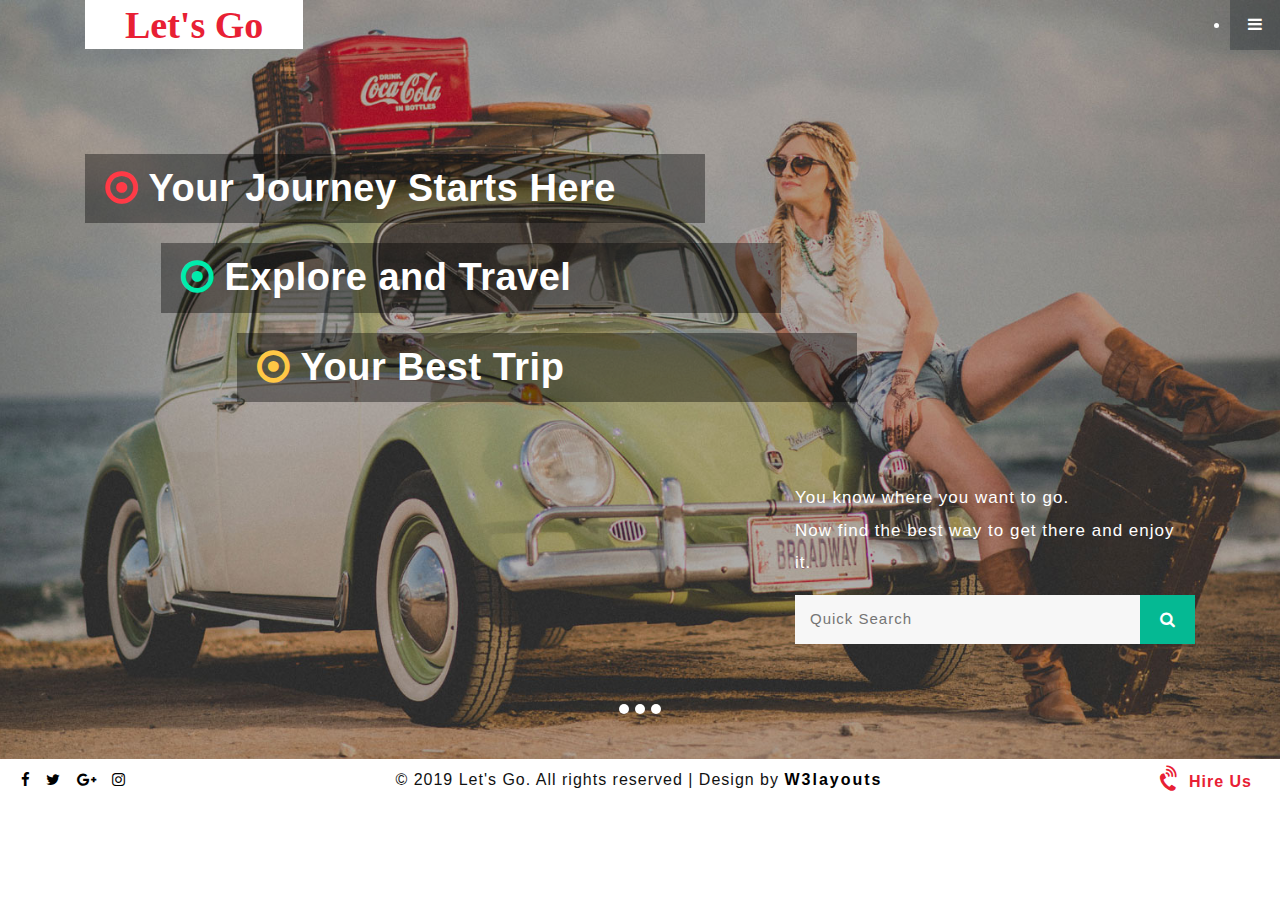
<file: web/index.html>
<!DOCTYPE html>
<html >

<head>
	<title>Let's Go Travel Category Bootstrap Responsive Web Template</title>
	<meta name="viewport" content="width=device-width, initial-scale=1">
	<meta charset="UTF-8" />
	<link rel="stylesheet" href="css/bootstrap.css">
	<link rel="stylesheet" href="css/style.css" type="text/css" media="all" />
	<link href="css/font-awesome.min.css" rel="stylesheet">
</head>

<body>
	<div class="main-top">
		<!-- header -->
		<header>
			<div class="container">
				<h1 class="logo">
					<a href="index.html">Let's Go</a>
				</h1>
				<!-- menu -->
				<div class="nav-menus">
					<ul id="menu">
						<li>
							<input id="check02" type="checkbox" name="menu" />
							<label for="check02"><span class="fa fa-bars" aria-hidden="true"></span></label>
							<ul class="submenu">
								<li><a href="index.html" class="active">Home</a></li>
								<li><a href="about.html">About Us</a></li>
								<li><a href="tours.html">Tours</a></li>
								<li><a href="team.html">Our Agents</a></li>
								<li><a href="blog.html">Blog</a></li>
								<li><a href="gallery.html">Gallery</a></li>
								<li><a href="contact.html">Contact Us</a></li>
							</ul>
						</li>
					</ul>
				</div>
				<!-- //menu -->
			</div>
		</header>
		<!-- //header -->

		<!-- banner slider -->
		<div id="homepage-slider" class="st-slider">
			<input type="radio" class="radio" name="slider" id="play1" checked="" />
			<input type="radio" class="radio" name="slider" id="slide1" />
			<input type="radio" class="radio" name="slider" id="slide2" />
			<input type="radio" class="radio" name="slider" id="slide3" />
			<div class="images">
				<div class="images-inner">
					<div class="image-slide">
						<div class="banner1">
							<div class="container">
								<div class="slider-text">
									<h3 class="banner-wthree-text"><span class="fa fa-dot-circle-o"></span>Your Journey
										Starts Here</h3>
									<h3 class="banner-wthree-text banner-wthree-text-2"><span
											class="fa fa-dot-circle-o"></span>Explore and
										Travel</h3>
									<h3 class="banner-wthree-text banner-wthree-text-3"><span
											class="fa fa-dot-circle-o"></span>Your Best Trip</h3>
									<!-- search -->
									<div class="search-layouts">
										<p class="text-wh">You know where you want to go.<br> Now find the best way to
											get there and enjoy
											it.</p>
										<form action="#" method="post" class="search-bottom-wthree d-flex mt-3">
											<input class="search" type="search" placeholder="Quick Search" required="">
											<button class="btn" type="submit"><span
													class="fa fa-search"></span></button>
										</form>
									</div>
									<!-- //search -->
								</div>
							</div>
						</div>
					</div>

					<div class="image-slide">
						<div class="banner2">
							<div class="container">
								<div class="slider-text">
									<h3 class="banner-wthree-text"><span class="fa fa-dot-circle-o"></span>Your Journey
										Starts Here</h3>
									<h3 class="banner-wthree-text banner-wthree-text-2"><span
											class="fa fa-dot-circle-o"></span>Explore and
										Travel</h3>
									<h3 class="banner-wthree-text banner-wthree-text-3"><span
											class="fa fa-dot-circle-o"></span>Your Best Trip</h3>
									<!-- search -->
									<div class="search-layouts text-right">
										<p class="text-wh">You know where you want to go.<br> Now find the best way to
											get there and enjoy
											it.</p>
										<form action="#" method="post" class="search-bottom-wthree d-flex mt-3">
											<input class="search" type="search" placeholder="Quick Search" required="">
											<button class="btn" type="submit"><span
													class="fa fa-search"></span></button>
										</form>
									</div>
									<!-- //search -->
								</div>
							</div>
						</div>
					</div>
					<div class="image-slide">
						<div class="banner3">
							<div class="container">
								<div class="slider-text">
									<h3 class="banner-wthree-text"><span class="fa fa-dot-circle-o"></span>Your Journey
										Starts Here</h3>
									<h3 class="banner-wthree-text banner-wthree-text-2"><span
											class="fa fa-dot-circle-o"></span>Explore and
										Travel</h3>
									<h3 class="banner-wthree-text banner-wthree-text-3"><span
											class="fa fa-dot-circle-o"></span>Your Best Trip</h3>
									<!-- search -->
									<div class="search-layouts text-right">
										<p class="text-wh">You know where you want to go.<br> Now find the best way to
											get there and enjoy
											it.</p>
										<form action="#" method="post" class="search-bottom-wthree d-flex mt-3">
											<input class="search" type="search" placeholder="Quick Search" required="">
											<button class="btn" type="submit"><span
													class="fa fa-search"></span></button>
										</form>
									</div>
									<!-- //search -->
								</div>
							</div>
						</div>
					</div>
				</div>
			</div>
			<div class="labels">
				<div class="fake-radio">
					<label for="slide1" class="radio-btn"></label>
					<label for="slide2" class="radio-btn"></label>
					<label for="slide3" class="radio-btn"></label>
				</div>
			</div>
		</div>
		<!-- //banner slider -->
	</div>

	<!-- copyright bottom -->
	<div class="copy-bottom">
		<div class="container-fluid">
			<div class="d-md-flex text-center align-items-center">
				<!-- footer social icons -->
				<div class="social-icons-footer">
					<ul class="list-unstyled">
						<li>
							<a href="#">
								<span class="fa fa-facebook"></span>
							</a>
						</li>
						<li>
							<a href="#">
								<span class="fa fa-twitter"></span>
							</a>
						</li>
						<li>
							<a href="#">
								<span class="fa fa-google-plus"></span>
							</a>
						</li>
						<li>
							<a href="#">
								<span class="fa fa-instagram"></span>
							</a>
						</li>
					</ul>
				</div>
				<!-- //footer social icons -->
				<!-- copyright -->
				<div class="copy_right mx-md-auto">
					<h2 class="text-bl let">© 2019 Let's Go. All rights reserved | Design by
						<a href="http://w3layouts.com/" target="_blank">W3layouts</a>
					</h2>
				</div>
				<!-- //copyright -->
				<!-- move top icon -->
				<a href="contact.html" class="btn button">
					<span class="fa fa-volume-control-phone"></span> Hire Us
				</a>
				<!-- //move top icon -->
			</div>
		</div>
	</div>
	<!-- //copyright bottom -->

</body>

</html>
</file>
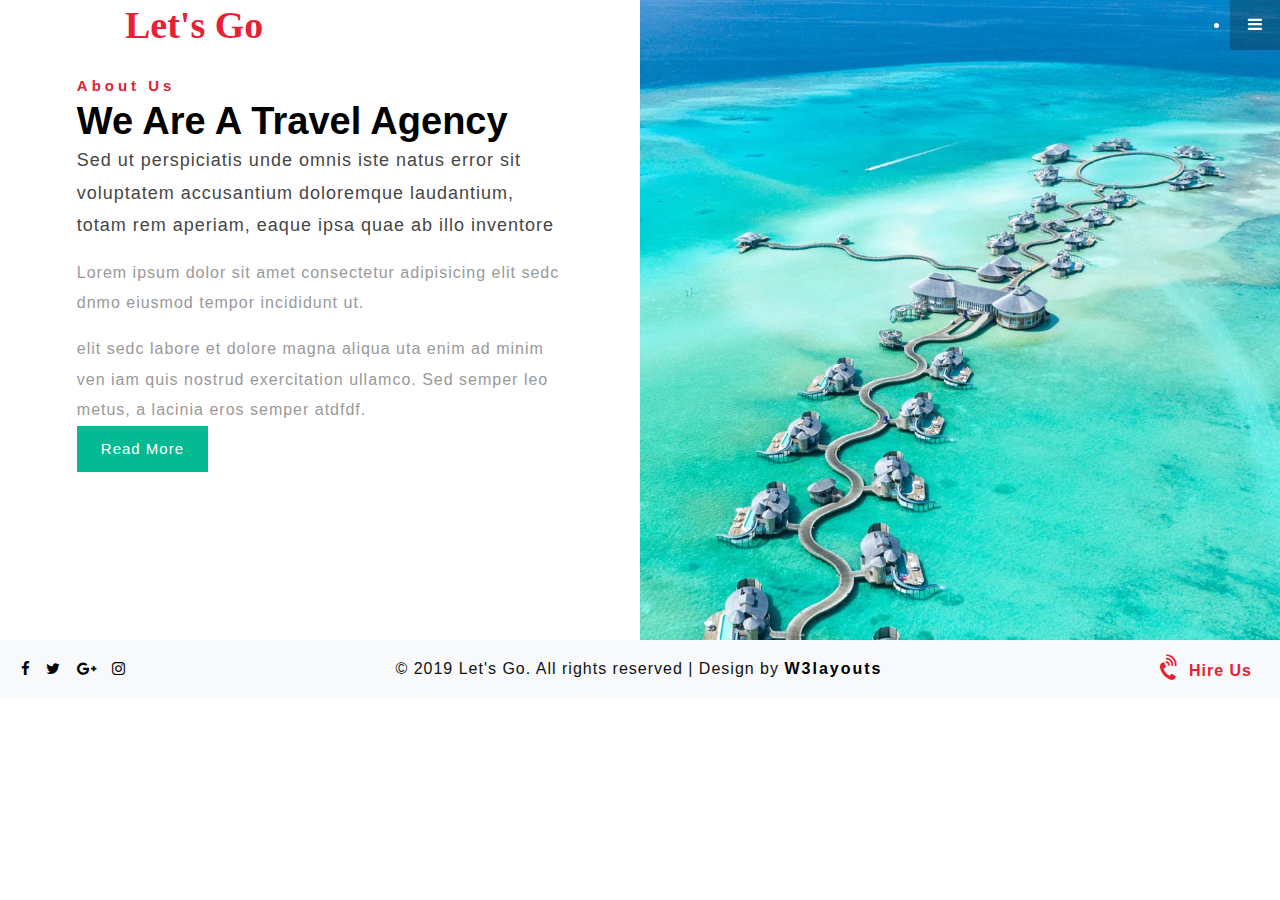
<file: web/about.html>
<!DOCTYPE html>
<html>
	<head>
		<title>Let's Go Travel Category Bootstrap Responsive Web Template</title>
		<meta name="viewport" content="width=device-width, initial-scale=1">
		<meta charset="UTF-8" />
		</script>
		<link rel="stylesheet" href="css/bootstrap.css">
		<link rel="stylesheet" href="css/style.css" type="text/css" media="all" />
		<link href="css/font-awesome.min.css" rel="stylesheet">
	</head>

	<body>
		<div class="main-top">
			<!-- header -->
			<header>
				<div class="container">
					<h1 class="logo">
						<a href="index.html">Let's Go</a>
					</h1>
					<!-- menu -->
					<div class="nav-menus">
						<ul id="menu">
							<li>
								<input id="check02" type="checkbox" name="menu" />
								<label for="check02"><span class="fa fa-bars" aria-hidden="true"></span></label>
								<ul class="submenu">
									<li><a href="index.html" class="active">Home</a></li>
									<li><a href="about.html">About Us</a></li>
									<li><a href="tours.html">Tours</a></li>
									<li><a href="team.html">Our Agents</a></li>
									<li><a href="blog.html">Blog</a></li>
									<li><a href="gallery.html">Gallery</a></li>
									<li><a href="contact.html">Contact Us</a></li>
								</ul>
							</li>
						</ul>
					</div>
					<!-- //menu -->
				</div>
			</header>
			<!-- //header -->
		</div>

		<!-- about -->
		<section class="about">
			<div class="d-lg-flex">
				<div class="banner-about">
					<h3 class="title-wthree">
						<span class="mb-1">About Us</span>We Are A Travel Agency</h3>
					<h6>Sed ut perspiciatis unde omnis iste natus error sit voluptatem accusantium doloremque laudantium,
						totam rem
						aperiam, eaque ipsa quae ab illo inventore</h6>
					<p class="my-3">Lorem ipsum dolor sit amet consectetur adipisicing elit sedc dnmo eiusmod tempor
						incididunt ut.</p>
					<p>elit sedc labore et dolore magna aliqua uta enim ad minim ven iam quis nostrud
						exercitation
						ullamco. Sed semper
						leo metus, a lacinia eros semper atdfdf. </p>
					<div class="button">
						<a href="about.html" class="btn animated-button">Read More</a>
					</div>
				</div>
				<div class="col-lg-6 p-lg-0 text-lg-right text-center">
					<img src="images/ab.jpg" class="img-fluid" alt="">
				</div>
			</div>
		</section>
		<!-- //about -->

<!-- copyright bottom -->
	<div class="copy-bottom bg-li py-2">
		<div class="container-fluid">
			<div class="d-md-flex text-center align-items-center">
				<!-- footer social icons -->
				<div class="social-icons-footer mb-md-0 mb-3">
					<ul class="list-unstyled">
						<li>
							<a href="#">
								<span class="fa fa-facebook"></span>
							</a>
						</li>
						<li>
							<a href="#">
								<span class="fa fa-twitter"></span>
							</a>
						</li>
						<li>
							<a href="#">
								<span class="fa fa-google-plus"></span>
							</a>
						</li>
						<li>
							<a href="#">
								<span class="fa fa-instagram"></span>
							</a>
						</li>
					</ul>
				</div>
				<!-- //footer social icons -->
				<!-- copyright -->
				<div class="copy_right mx-md-auto mb-md-0 mb-3">
					<h2 class="text-bl let">© 2019 Let's Go. All rights reserved | Design by
						<a href="http://w3layouts.com/" target="_blank">W3layouts</a>
					</h2>
				</div>
				<!-- //copyright -->
				<!-- move top icon -->
				<a href="contact.html" class="btn button">
					<span class="fa fa-volume-control-phone"></span> Hire Us
				</a>
				<!-- //move top icon -->
			</div>
		</div>
	</div>
	<!-- //copyright bottom -->

	</body>

	
</html>
</file>
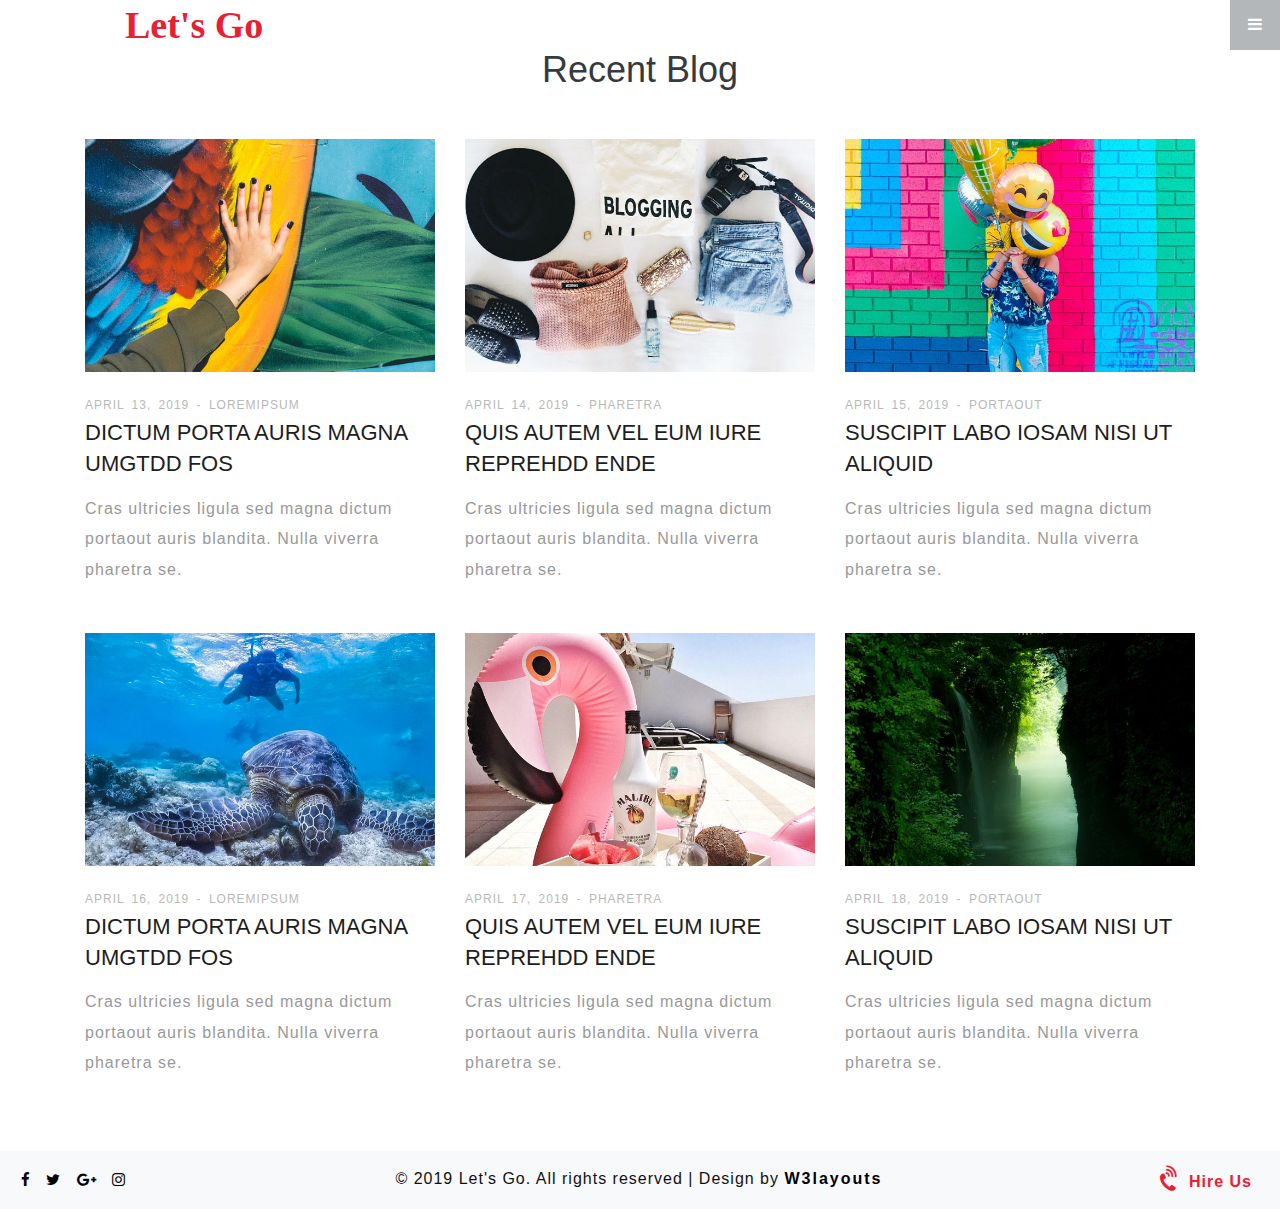
<file: web/blog.html>
<!DOCTYPE html>
<html>

<head>
	<title>Let's Go Travel Category Bootstrap Responsive Web Template</title>
	<meta name="viewport" content="width=device-width, initial-scale=1">
	<meta charset="UTF-8" />
	<link rel="stylesheet" href="css/bootstrap.css">
	<link rel="stylesheet" href="css/style.css" type="text/css" media="all" />
	<link href="css/font-awesome.min.css" rel="stylesheet">
</head>

<body>
	<div class="main-top">
		<!-- header -->
		<header>
			<div class="container">
				<h1 class="logo">
					<a href="index.html">Let's Go</a>
				</h1>
				<!-- menu -->
				<div class="nav-menus">
					<ul id="menu">
						<li>
							<input id="check02" type="checkbox" name="menu" />
							<label for="check02"><span class="fa fa-bars" aria-hidden="true"></span></label>
							<ul class="submenu">
								<li><a href="index.html" class="active">Home</a></li>
								<li><a href="about.html">About Us</a></li>
								<li><a href="tours.html">Tours</a></li>
								<li><a href="team.html">Our Agents</a></li>
								<li><a href="blog.html">Blog</a></li>
								<li><a href="gallery.html">Gallery</a></li>
								<li><a href="contact.html">Contact Us</a></li>
							</ul>
						</li>
					</ul>
				</div>
				<!-- //menu -->
			</div>
		</header>
		<!-- //header -->
	</div>

	<!-- blog -->
	<section class="blog " id="blog">
		<div class="container py-xl-5 py-lg-3 pt-lg-0 pt-sm-5 pt-4">
			<h3 class="tittle text-center text-bl mb-sm-5 mb-4">Recent Blog</h3>
			<div class="row">
				<!-- blog grid -->
				<div class="col-lg-4 col-md-6">
					<div class="med-blog">
						<div class="blog-header">
							<a href="#">
								<img class="img-fluid" src="images/blog1.jpg" alt="image">
							</a>
						</div>
						<div class="blog-body py-4">
							<span>April 13, 2019 - loremipsum</span>
							<a href="#" class="blog-title">Dictum porta auris magna umgtdd fos</a>
							<p>Cras ultricies ligula sed magna dictum portaout auris blandita. Nulla viverra pharetra
								se.</p>
						</div>
					</div>
				</div>
				<!-- //blog grid -->
				<!-- blog grid -->
				<div class="col-lg-4 col-md-6 mt-md-0 mt-3">
					<div class="med-blog">
						<div class="blog-header">
							<a href="#">
								<img class="img-fluid" src="images/blog4.jpg" alt="image">
							</a>
						</div>
						<div class="blog-body py-4">
							<span>April 14, 2019 - pharetra</span>
							<a href="#" class="blog-title">Quis autem vel eum iure reprehdd ende</a>
							<p>Cras ultricies ligula sed magna dictum portaout auris blandita. Nulla viverra pharetra
								se.</p>
						</div>
					</div>
				</div>
				<!-- //blog grid -->
				<!-- blog grid -->
				<div class="col-lg-4 col-md-6 mx-lg-0 mx-md-auto mt-lg-0 mt-3">
					<div class="med-blog">
						<div class="blog-header">
							<a href="#">
								<img class="img-fluid" src="images/blog6.jpg" alt="image">
							</a>
						</div>
						<div class="blog-body py-4">
							<span>April 15, 2019 - portaout</span>
							<a href="#" class="blog-title">Suscipit labo iosam nisi ut aliquid</a>
							<p>Cras ultricies ligula sed magna dictum portaout auris blandita. Nulla viverra pharetra
								se.</p>
						</div>
					</div>
				</div>
				<!-- //blog grid -->
			</div>
			<div class="row mt-4">
				<!-- blog grid -->
				<div class="col-lg-4 col-md-6">
					<div class="med-blog">
						<div class="blog-header">
							<a href="#">
								<img class="img-fluid" src="images/blog3.jpg" alt="image">
							</a>
						</div>
						<div class="blog-body py-4">
							<span>April 16, 2019 - loremipsum</span>
							<a href="#" class="blog-title">Dictum porta auris magna umgtdd fos</a>
							<p>Cras ultricies ligula sed magna dictum portaout auris blandita. Nulla viverra pharetra
								se.</p>
						</div>
					</div>
				</div>
				<!-- //blog grid -->
				<!-- blog grid -->
				<div class="col-lg-4 col-md-6 mt-md-0 mt-3">
					<div class="med-blog">
						<div class="blog-header">
							<a href="#">
								<img class="img-fluid" src="images/blog5.jpg" alt="image">
							</a>
						</div>
						<div class="blog-body py-4">
							<span>April 17, 2019 - pharetra</span>
							<a href="#" class="blog-title">Quis autem vel eum iure reprehdd ende</a>
							<p>Cras ultricies ligula sed magna dictum portaout auris blandita. Nulla viverra pharetra
								se.</p>
						</div>
					</div>
				</div>
				<!-- //blog grid -->
				<!-- blog grid -->
				<div class="col-lg-4 col-md-6 mx-lg-0 mx-md-auto mt-lg-0 mt-3">
					<div class="med-blog">
						<div class="blog-header">
							<a href="#">
								<img class="img-fluid" src="images/blog2.jpg" alt="image">
							</a>
						</div>
						<div class="blog-body py-4">
							<span>April 18, 2019 - portaout</span>
							<a href="#" class="blog-title">Suscipit labo iosam nisi ut aliquid</a>
							<p>Cras ultricies ligula sed magna dictum portaout auris blandita. Nulla viverra pharetra
								se.</p>
						</div>
					</div>
				</div>
				<!-- //blog grid -->
			</div>
		</div>
	</section>
	<!-- //blog -->

	<!-- copyright bottom -->
	<div class="copy-bottom bg-li py-2">
		<div class="container-fluid">
			<div class="d-md-flex text-center align-items-center">
				<!-- footer social icons -->
				<div class="social-icons-footer mb-md-0 mb-3">
					<ul class="list-unstyled">
						<li>
							<a href="#">
								<span class="fa fa-facebook"></span>
							</a>
						</li>
						<li>
							<a href="#">
								<span class="fa fa-twitter"></span>
							</a>
						</li>
						<li>
							<a href="#">
								<span class="fa fa-google-plus"></span>
							</a>
						</li>
						<li>
							<a href="#">
								<span class="fa fa-instagram"></span>
							</a>
						</li>
					</ul>
				</div>
				<!-- //footer social icons -->
				<!-- copyright -->
				<div class="copy_right mx-md-auto mb-md-0 mb-3">
					<h2 class="text-bl let">© 2019 Let's Go. All rights reserved | Design by
						<a href="http://w3layouts.com/" target="_blank">W3layouts</a>
					</h2>
				</div>
				<!-- //copyright -->
				<!-- move top icon -->
				<a href="contact.html" class="btn button">
					<span class="fa fa-volume-control-phone"></span> Hire Us
				</a>
				<!-- //move top icon -->
			</div>
		</div>
	</div>
	<!-- //copyright bottom -->

</body>

</html>
</file>
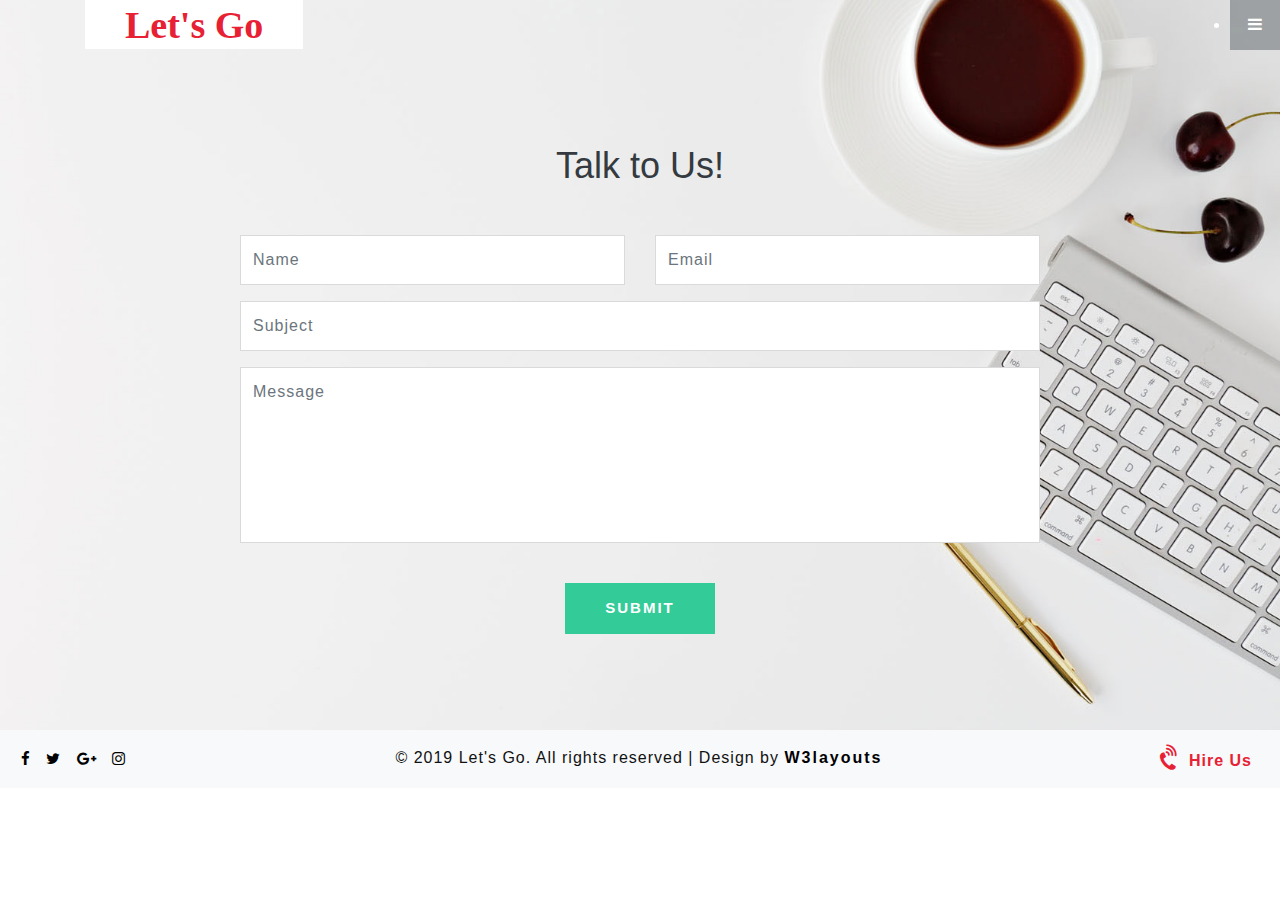
<file: web/contact.html>
<!DOCTYPE html>
<html>

<head>
	<title>Let's Go Travel Category Bootstrap Responsive Web Template</title>
	<meta name="viewport" content="width=device-width, initial-scale=1">
	<meta charset="UTF-8" />
	<script>
		addEventListener("load", function () {
			setTimeout(hideURLbar, 0);
		}, false);

		function hideURLbar() {
			window.scrollTo(0, 1);
		}
	</script>
	<link rel="stylesheet" href="css/bootstrap.css">
	<link rel="stylesheet" href="css/style.css" type="text/css" media="all" />
	<link href="css/font-awesome.min.css" rel="stylesheet">
</head>

<body>
	<div class="main-top">
		<!-- header -->
		<header>
			<div class="container">
				<h1 class="logo">
					<a href="index.html">Let's Go</a>
				</h1>
				<!-- menu -->
				<div class="nav-menus">
					<ul id="menu">
						<li>
							<input id="check02" type="checkbox" name="menu" />
							<label for="check02"><span class="fa fa-bars" aria-hidden="true"></span></label>
							<ul class="submenu">
								<li><a href="index.html" class="active">Home</a></li>
								<li><a href="about.html">About Us</a></li>
								<li><a href="tours.html">Tours</a></li>
								<li><a href="team.html">Our Agents</a></li>
								<li><a href="blog.html">Blog</a></li>
								<li><a href="gallery.html">Gallery</a></li>
								<li><a href="contact.html">Contact Us</a></li>
							</ul>
						</li>
					</ul>
				</div>
				<!-- //menu -->
			</div>
		</header>
		<!-- //header -->
	</div>

	<!-- contact -->
	<section class="contact py-5">
		<div class="container py-xl-5 py-lg-3">
			<h3 class="tittle text-center text-bl mt-5 mb-sm-5 mb-4">Talk to Us!</h3>
			<div class="contact-form mx-auto text-center">
				<form method="post" action="#">
					<div class="row">
						<div class="col-lg-6 form-group">
							<input type="text" class="form-control" placeholder="Name" name="name" required="">
						</div>
						<div class="col-lg-6 form-group">
							<input type="email" class="form-control" placeholder="Email" name="email" required="">
						</div>
					</div>
					<div class="form-group">
						<input type="text" class="form-control" placeholder="Subject" name="subject" required="">
					</div>
					<div class="form-group">
						<textarea name="message" class="form-control" placeholder="Message" required=""></textarea>
					</div>
					<button type="submit" class="btn submit-button mt-md-4 mt-3">Submit</button>
				</form>
			</div>
		</div>
	</section>
	<!-- //contact -->

	<!-- copyright bottom -->
	<div class="copy-bottom bg-li py-2">
		<div class="container-fluid">
			<div class="d-md-flex text-center align-items-center">
				<!-- footer social icons -->
				<div class="social-icons-footer mb-md-0 mb-3">
					<ul class="list-unstyled">
						<li>
							<a href="#">
								<span class="fa fa-facebook"></span>
							</a>
						</li>
						<li>
							<a href="#">
								<span class="fa fa-twitter"></span>
							</a>
						</li>
						<li>
							<a href="#">
								<span class="fa fa-google-plus"></span>
							</a>
						</li>
						<li>
							<a href="#">
								<span class="fa fa-instagram"></span>
							</a>
						</li>
					</ul>
				</div>
				<!-- //footer social icons -->
				<!-- copyright -->
				<div class="copy_right mx-md-auto mb-md-0 mb-3">
					<h2 class="text-bl let">© 2019 Let's Go. All rights reserved | Design by
						<a href="http://w3layouts.com/" target="_blank">W3layouts</a>
					</h2>
				</div>
				<!-- //copyright -->
				<!-- move top icon -->
				<a href="contact.html" class="btn button">
					<span class="fa fa-volume-control-phone"></span> Hire Us
				</a>
				<!-- //move top icon -->
			</div>
		</div>
	</div>
	<!-- //copyright bottom -->

</body>

</html>
</file>
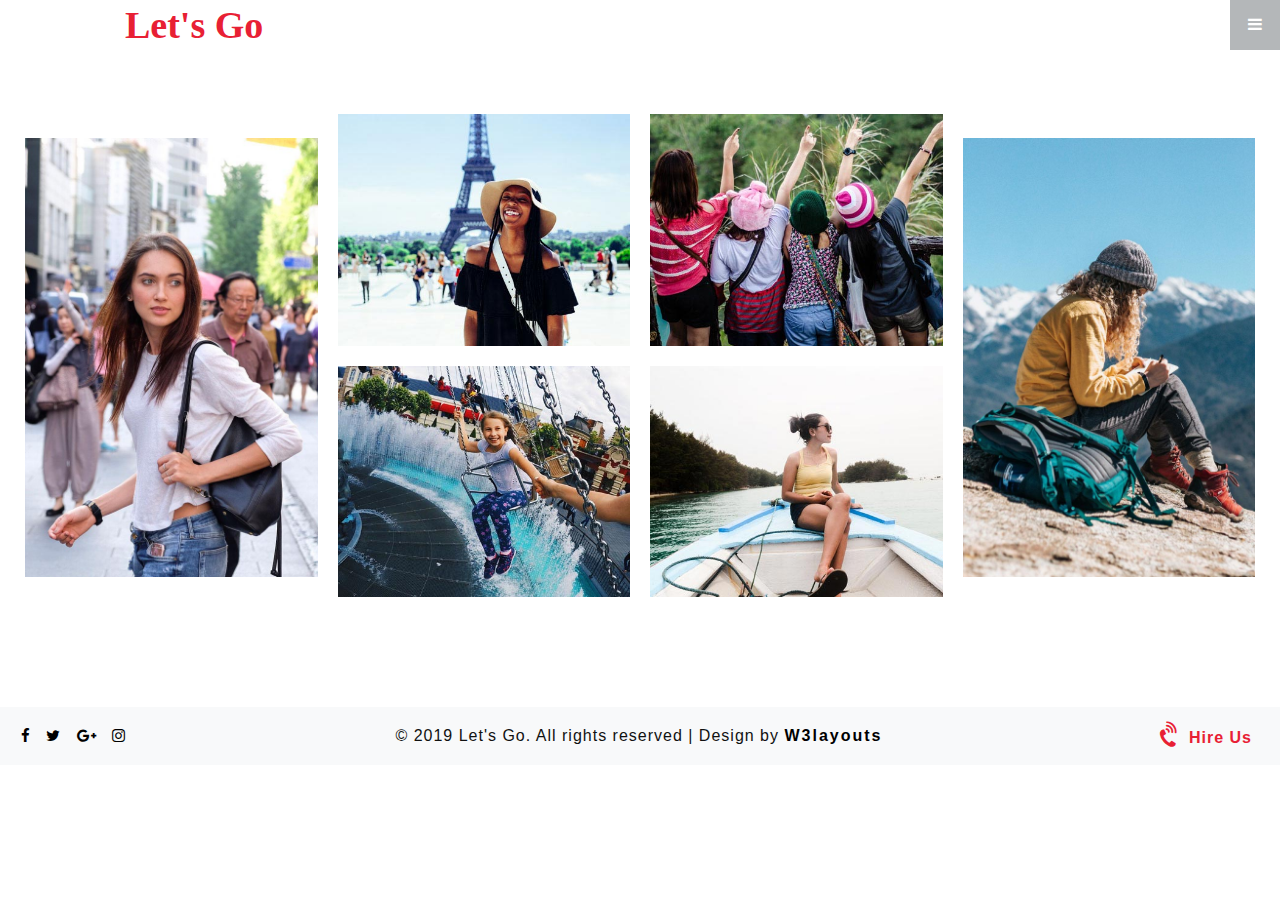
<file: web/gallery.html>
<!DOCTYPE html>
<html>

<head>
	<title>Let's Go Travel Category Bootstrap Responsive Web Template</title>
	<meta name="viewport" content="width=device-width, initial-scale=1">
	<meta charset="UTF-8" />
	<link rel="stylesheet" href="css/bootstrap.css">
	<link rel="stylesheet" href="css/style.css" type="text/css" media="all" />
	<link href="css/font-awesome.min.css" rel="stylesheet">

</head>

<body>
	<div class="main-top">
		<!-- header -->
		<header>
			<div class="container">
				<h1 class="logo">
					<a href="index.html">Let's Go</a>
				</h1>
				<!-- menu -->
				<div class="nav-menus">
					<ul id="menu">
						<li>
							<input id="check02" type="checkbox" name="menu" />
							<label for="check02"><span class="fa fa-bars" aria-hidden="true"></span></label>
							<ul class="submenu">
								<li><a href="index.html" class="active">Home</a></li>
								<li><a href="about.html">About Us</a></li>
								<li><a href="tours.html">Tours</a></li>
								<li><a href="team.html">Our Agents</a></li>
								<li><a href="blog.html">Blog</a></li>
								<li><a href="gallery.html">Gallery</a></li>
								<li><a href="contact.html">Contact Us</a></li>
							</ul>
						</li>
					</ul>
				</div>
				<!-- //menu -->
			</div>
		</header>
		<!-- //header -->
	</div>

	<!-- gallery -->
	<div class="gallery py-5">
		<div class="container-fluid py-5">
			<div class="row news-grids no-gutters text-center mt-lg-2 mt-md-5">
				<div class="col-md-3 gal-img my-md-4">
					<a href="#gal1"><img src="images/g1.jpg" alt="Gallery Image" class="img-fluid"></a>
				</div>
				<div class="col-md-6">
					<div class="row no-gutters">
						<div class="col-md-6 gal-img">
							<a href="#gal2"><img src="images/g2.jpg" alt="Gallery Image" class="img-fluid"></a>
						</div>
						<div class="col-md-6 gal-img">
							<a href="#gal3"><img src="images/g3.jpg" alt="Gallery Image" class="img-fluid"></a>
						</div>
						<div class="col-md-6 gal-img">
							<a href="#gal4"><img src="images/g4.jpg" alt="Gallery Image" class="img-fluid"></a>
						</div>
						<div class="col-md-6 gal-img">
							<a href="#gal5"><img src="images/g5.jpg" alt="Gallery Image" class="img-fluid"></a>
						</div>
					</div>
				</div>
				<div class="col-md-3 gal-img my-md-4">
					<a href="#gal6"><img src="images/g6.jpg" alt="Gallery Image" class="img-fluid"></a>
				</div>
			</div>
			<!-- gallery popups -->
			<!-- popup-->
			<div id="gal1" class="pop-overlay animate">
				<div class="popup">
					<img src="images/g11.jpg" alt="Popup Image" class="img-fluid" />
					<p class="mt-4">Nulla viverra pharetra se, eget pulvinar neque pharetra ac int. placerat placerat
						dolor.</p>
					<a class="close" href="#gallery">&times;</a>
				</div>
			</div>
			<!-- //popup -->
			<!-- popup-->
			<div id="gal2" class="pop-overlay animate">
				<div class="popup">
					<img src="images/g2.jpg" alt="Popup Image" class="img-fluid" />
					<p class="mt-4">Nulla viverra pharetra se, eget pulvinar neque pharetra ac int. placerat placerat
						dolor.</p>
					<a class="close" href="#gallery">&times;</a>
				</div>
			</div>
			<!-- //popup -->
			<!-- popup-->
			<div id="gal3" class="pop-overlay animate">
				<div class="popup">
					<img src="images/g3.jpg" alt="Popup Image" class="img-fluid" />
					<p class="mt-4">Nulla viverra pharetra se, eget pulvinar neque pharetra ac int. placerat placerat
						dolor.</p>
					<a class="close" href="#gallery">&times;</a>
				</div>
			</div>
			<!-- //popup3 -->
			<!-- popup-->
			<div id="gal4" class="pop-overlay animate">
				<div class="popup">
					<img src="images/g4.jpg" alt="Popup Image" class="img-fluid" />
					<p class="mt-4">Nulla viverra pharetra se, eget pulvinar neque pharetra ac int. placerat placerat
						dolor.</p>
					<a class="close" href="#gallery">&times;</a>
				</div>
			</div>
			<!-- //popup -->
			<!-- popup-->
			<div id="gal5" class="pop-overlay animate">
				<div class="popup">
					<img src="images/g5.jpg" alt="Popup Image" class="img-fluid" />
					<p class="mt-4">Nulla viverra pharetra se, eget pulvinar neque pharetra ac int. placerat placerat
						dolor.</p>
					<a class="close" href="#gallery">&times;</a>
				</div>
			</div>
			<!-- //popup -->
			<!-- popup-->
			<div id="gal6" class="pop-overlay animate">
				<div class="popup">
					<img src="images/g66.jpg" alt="Popup Image" class="img-fluid" />
					<p class="mt-4">Nulla viverra pharetra se, eget pulvinar neque pharetra ac int. placerat placerat
						dolor.</p>
					<a class="close" href="#gallery">&times;</a>
				</div>
			</div>
			<!-- //popup -->
			<!-- //gallery popups -->
		</div>
	</div>
	<!-- //gallery -->

	<!-- copyright bottom -->
	<div class="copy-bottom bg-li py-2">
		<div class="container-fluid">
			<div class="d-md-flex text-center align-items-center">
				<!-- footer social icons -->
				<div class="social-icons-footer mb-md-0 mb-3">
					<ul class="list-unstyled">
						<li>
							<a href="#">
								<span class="fa fa-facebook"></span>
							</a>
						</li>
						<li>
							<a href="#">
								<span class="fa fa-twitter"></span>
							</a>
						</li>
						<li>
							<a href="#">
								<span class="fa fa-google-plus"></span>
							</a>
						</li>
						<li>
							<a href="#">
								<span class="fa fa-instagram"></span>
							</a>
						</li>
					</ul>
				</div>
				<!-- //footer social icons -->
				<!-- copyright -->
				<div class="copy_right mx-md-auto mb-md-0 mb-3">
					<h2 class="text-bl let">© 2019 Let's Go. All rights reserved | Design by
						<a href="http://w3layouts.com/" target="_blank">W3layouts</a>
					</h2>
				</div>
				<!-- //copyright -->
				<!-- move top icon -->
				<a href="contact.html" class="btn button">
					<span class="fa fa-volume-control-phone"></span> Hire Us
				</a>
				<!-- //move top icon -->
			</div>
		</div>
	</div>
	<!-- //copyright bottom -->

</body>

</html>
</file>
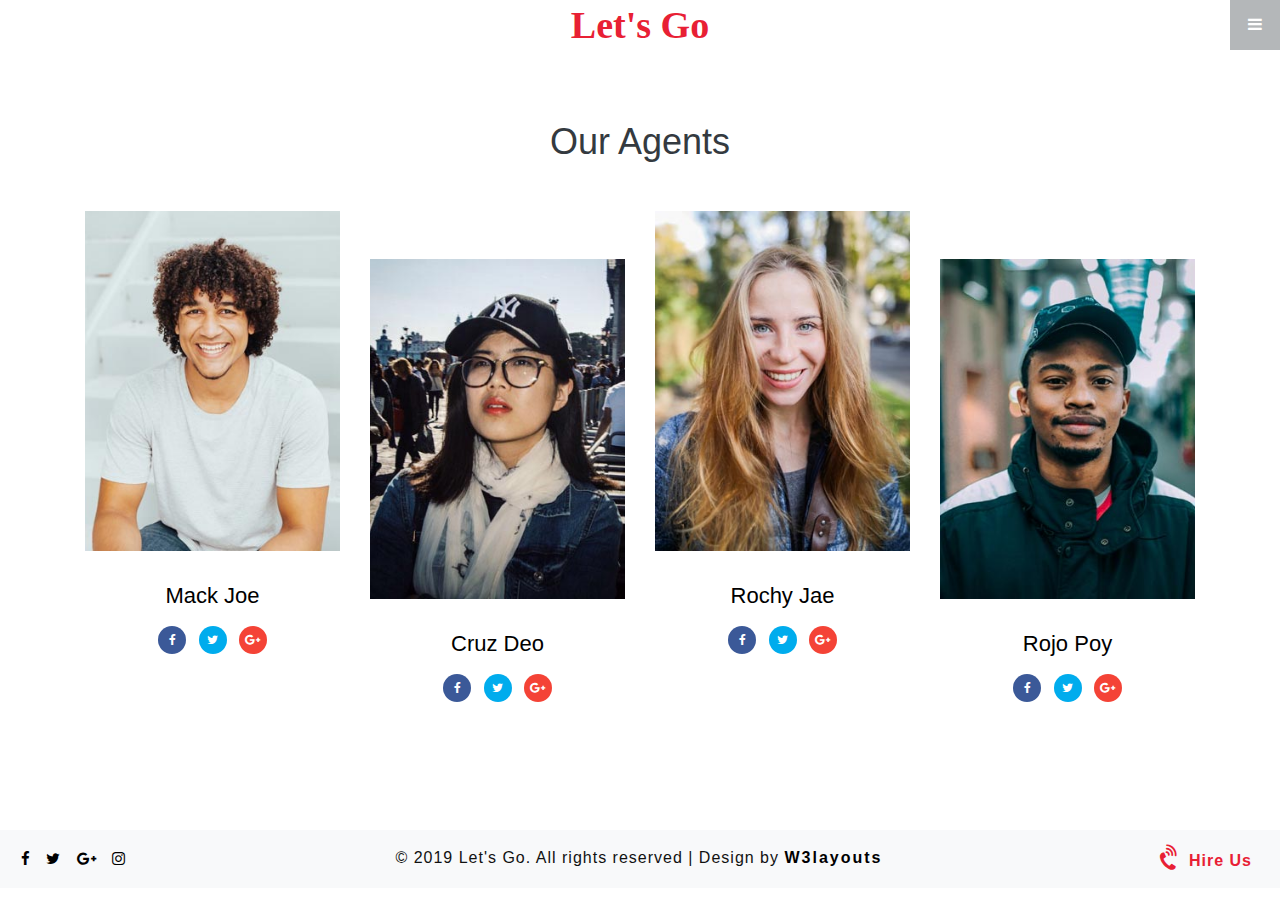
<file: web/team.html>
<!DOCTYPE html>
<html>

<head>
	<title>Let's Go Travel Category Bootstrap Responsive Web Template</title>
	<meta name="viewport" content="width=device-width, initial-scale=1">
	<meta charset="UTF-8" />
	<link rel="stylesheet" href="css/bootstrap.css">
	<link rel="stylesheet" href="css/style.css" type="text/css" media="all" />
	<link href="css/font-awesome.min.css" rel="stylesheet">

</head>

<body>
	<div class="main-top">
		<!-- header -->
		<header>
			<div class="container-fluid">
				<h1 class="logo text-center">
					<a href="index.html">Let's Go</a>
				</h1>
				<!-- menu -->
				<div class="nav-menus">
					<ul id="menu">
						<li>
							<input id="check02" type="checkbox" name="menu" />
							<label for="check02"><span class="fa fa-bars" aria-hidden="true"></span></label>
							<ul class="submenu">
								<li><a href="index.html">Home</a></li>
								<li><a href="about.html">About Us</a></li>
								<li><a href="tours.html">Tours</a></li>
								<li><a href="team.html" class="active">Our Agents</a></li>
								<li><a href="blog.html">Blog</a></li>
								<li><a href="gallery.html">Gallery</a></li>
								<li><a href="contact.html">Contact Us</a></li>
							</ul>
						</li>
					</ul>
				</div>
				<!-- //menu -->
			</div>
		</header>
		<!-- //header -->
	</div>

	<!-- team -->
	<div class="team text-center py-5">
		<div class="container py-xl-5 py-lg-3">
			<h3 class="tittle text-center text-bl mt-4 mb-5">Our Agents</h3>
			<div class="row team-bottom">
				<div class="col-lg-3 col-sm-6 team-grid">
					<img src="images/t1.jpg" class="img-fluid" alt="">
					<div class="caption">
						<div class="team-text">
							<h4>Mack Joe</h4>
						</div>
						<ul>
							<li class="f1">
								<a href="#">
									<span class="fa fa-facebook"></span>
								</a>
							</li>
							<li class="f2">
								<a href="#">
									<span class="fa fa-twitter"></span>
								</a>
							</li>
							<li class="f3">
								<a href="#">
									<span class="fa fa-google-plus"></span>
								</a>
							</li>
						</ul>
					</div>
				</div>
				<div class="col-lg-3 col-sm-6 team-grid mt-5">
					<img src="images/t3.jpg" class="img-fluid" alt="">
					<div class="caption">
						<div class="team-text">
							<h4>Cruz Deo</h4>
						</div>
						<ul>
							<li class="f1">
								<a href="#">
									<span class="fa fa-facebook"></span>
								</a>
							</li>
							<li class="f2">
								<a href="#">
									<span class="fa fa-twitter"></span>
								</a>
							</li>
							<li class="f3">
								<a href="#">
									<span class="fa fa-google-plus"></span>
								</a>
							</li>
						</ul>
					</div>
				</div>
				<div class="col-lg-3 col-sm-6 team-grid mt-sm-0 mt-5">
					<img src="images/t2.jpg" class="img-fluid" alt="">
					<div class="caption">
						<div class="team-text">
							<h4>Rochy Jae</h4>
						</div>
						<ul>
							<li class="f1">
								<a href="#">
									<span class="fa fa-facebook"></span>
								</a>
							</li>
							<li class="f2">
								<a href="#">
									<span class="fa fa-twitter"></span>
								</a>
							</li>
							<li class="f3">
								<a href="#">
									<span class="fa fa-google-plus"></span>
								</a>
							</li>
						</ul>
					</div>
				</div>
				<div class="col-lg-3 col-sm-6 team-grid mt-5">
					<img src="images/t4.jpg" class="img-fluid" alt="">
					<div class="caption">
						<div class="team-text">
							<h4>Rojo Poy</h4>
						</div>
						<ul>
							<li class="f1">
								<a href="#">
									<span class="fa fa-facebook"></span>
								</a>
							</li>
							<li class="f2">
								<a href="#">
									<span class="fa fa-twitter"></span>
								</a>
							</li>
							<li class="f3">
								<a href="#">
									<span class="fa fa-google-plus"></span>
								</a>
							</li>
						</ul>
					</div>
				</div>
			</div>
		</div>
	</div>
	<!-- //team -->

	<!-- copyright bottom -->
	<div class="copy-bottom bg-li py-2">
		<div class="container-fluid">
			<div class="d-md-flex text-center align-items-center">
				<!-- footer social icons -->
				<div class="social-icons-footer mb-md-0 mb-3">
					<ul class="list-unstyled">
						<li>
							<a href="#">
								<span class="fa fa-facebook"></span>
							</a>
						</li>
						<li>
							<a href="#">
								<span class="fa fa-twitter"></span>
							</a>
						</li>
						<li>
							<a href="#">
								<span class="fa fa-google-plus"></span>
							</a>
						</li>
						<li>
							<a href="#">
								<span class="fa fa-instagram"></span>
							</a>
						</li>
					</ul>
				</div>
				<!-- //footer social icons -->
				<!-- copyright -->
				<div class="copy_right mx-md-auto mb-md-0 mb-3">
					<h2 class="text-bl let">© 2019 Let's Go. All rights reserved | Design by
						<a href="http://w3layouts.com/" target="_blank">W3layouts</a>
					</h2>
				</div>
				<!-- //copyright -->
				<!-- move top icon -->
				<a href="contact.html" class="btn button">
					<span class="fa fa-volume-control-phone"></span> Hire Us
				</a>
				<!-- //move top icon -->
			</div>
		</div>
	</div>
	<!-- //copyright bottom -->

</body>

</html>
</file>
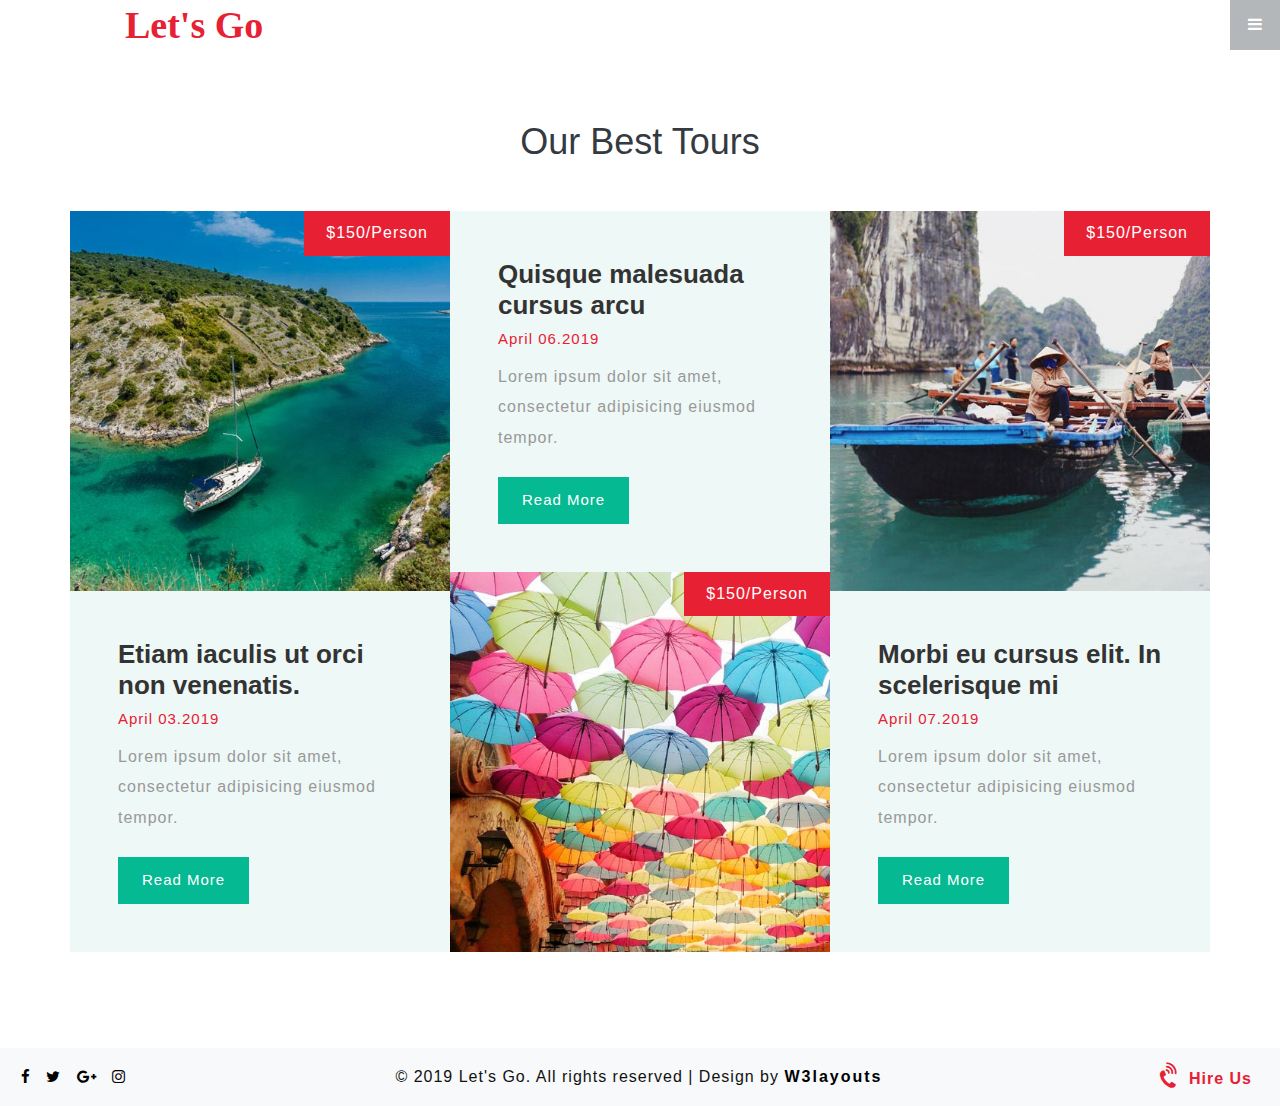
<file: web/tours.html>
<!DOCTYPE html>
<html>

<head>
	<title>Let's Go Travel Category Bootstrap Responsive Web Template</title>
	<meta name="viewport" content="width=device-width, initial-scale=1">
	<meta charset="UTF-8" />
	<link rel="stylesheet" href="css/bootstrap.css">
	<link rel="stylesheet" href="css/style.css" type="text/css" media="all" />
	<link href="css/font-awesome.min.css" rel="stylesheet">

</head>

<body>
	<div class="main-top">
		<!-- header -->
		<header>
			<div class="container">
				<h1 class="logo">
					<a href="index.html">Let's Go</a>
				</h1>
				<!-- menu -->
				<div class="nav-menus">
					<ul id="menu">
						<li>
							<input id="check02" type="checkbox" name="menu" />
							<label for="check02"><span class="fa fa-bars" aria-hidden="true"></span></label>
							<ul class="submenu">
								<li><a href="index.html" class="active">Home</a></li>
								<li><a href="about.html">About Us</a></li>
								<li><a href="tours.html">Tours</a></li>
								<li><a href="team.html">Our Agents</a></li>
								<li><a href="blog.html">Blog</a></li>
								<li><a href="gallery.html">Gallery</a></li>
								<li><a href="contact.html">Contact Us</a></li>
							</ul>
						</li>
					</ul>
				</div>
				<!-- //menu -->
			</div>
		</header>
		<!-- //header -->
	</div>

	<!-- destination -->
	<section class="team-content py-5">
		<div class="container py-xl-5 py-lg-3">
			<h3 class="tittle text-center text-bl mt-4 mb-5">Our Best Tours</h3>
			<div class="row team-grids text-left mt-md-5 mt-4">
				<div class="col-lg-4 col-md-6 team-main p-0">
					<div class="team-img"><img src="images/n1.jpg" alt="news image" class="img-fluid">
						<p>$150/Person</p>
					</div>
					<div class="dest-grid">
						<h4><a href="#">Etiam iaculis ut orci non venenatis.</a></h4>
						<small>April 03.2019</small>
						<p>Lorem ipsum dolor sit amet, consectetur adipisicing eiusmod tempor.</p>
						<a href="#" class="btn animated-button mt-4">Read More</a>
					</div>
				</div>
				<div class="col-lg-4 col-md-6 team-main p-0">
					<div class="dest-grid">
						<h4>
							<a href="#">Quisque malesuada cursus arcu</a>
						</h4>
						<small>April 06.2019</small>
						<p>Lorem ipsum dolor sit amet, consectetur adipisicing eiusmod tempor.</p>
						<a href="#" class="btn animated-button mt-4">Read More</a>
					</div>
					<div class="team-img"><img src="images/n2.jpg" alt="news image" class="img-fluid">
						<p>$150/Person</p>
					</div>
				</div>
				<div class="col-lg-4 col-md-6 team-main p-0">
					<div class="team-img"><img src="images/n3.jpg" alt="news image" class="img-fluid">
						<p>$150/Person</p>
					</div>
					<div class="dest-grid">
						<h4> <a href="#">Morbi eu cursus elit. In scelerisque mi</a></h4>
						<small>April 07.2019</small>
						<p>Lorem ipsum dolor sit amet, consectetur adipisicing eiusmod tempor.</p>
						<a href="#" class="btn animated-button mt-4">Read More</a>
					</div>
				</div>
			</div>
		</div>
	</section>
	<!-- destination -->

	<!-- copyright bottom -->
	<div class="copy-bottom bg-li py-2">
		<div class="container-fluid">
			<div class="d-md-flex text-center align-items-center">
				<!-- footer social icons -->
				<div class="social-icons-footer mb-md-0 mb-3">
					<ul class="list-unstyled">
						<li>
							<a href="#">
								<span class="fa fa-facebook"></span>
							</a>
						</li>
						<li>
							<a href="#">
								<span class="fa fa-twitter"></span>
							</a>
						</li>
						<li>
							<a href="#">
								<span class="fa fa-google-plus"></span>
							</a>
						</li>
						<li>
							<a href="#">
								<span class="fa fa-instagram"></span>
							</a>
						</li>
					</ul>
				</div>
				<!-- //footer social icons -->
				<!-- copyright -->
				<div class="copy_right mx-md-auto mb-md-0 mb-3">
					<h2 class="text-bl let">© 2019 Let's Go. All rights reserved | Design by
						<a href="http://w3layouts.com/" target="_blank">W3layouts</a>
					</h2>
				</div>
				<!-- //copyright -->
				<!-- move top icon -->
				<a href="contact.html" class="btn button">
					<span class="fa fa-volume-control-phone"></span> Hire Us
				</a>
				<!-- //move top icon -->
			</div>
		</div>
	</div>
	<!-- //copyright bottom -->

</body>

</html>
</file>
<file: web/css/style.css>
body {
    padding: 0;
    margin: 0;
    background: #FFF;
    font-family: 'Source Sans Pro', sans-serif;
}

body button,
.btn,
body a {
    transition: 0.5s all;
    -webkit-transition: 0.5s all;
    -moz-transition: 0.5s all;
    -o-transition: 0.5s all;
    -ms-transition: 0.5s all;
}

.btn:hover,
body button:hover {
    opacity: .8;
    transition: 0.5s all;
    -webkit-transition: 0.5s all;
    -moz-transition: 0.5s all;
    -o-transition: 0.5s all;
    -ms-transition: 0.5s all;
}

body a:hover {
    text-decoration: none;
    transition: 0.5s all;
    -webkit-transition: 0.5s all;
    -moz-transition: 0.5s all;
    -o-transition: 0.5s all;
    -ms-transition: 0.5s all;
}

html {
    scroll-behavior: smooth;
}

h1,h2,h3,h4,h5,h6 {
    margin: 0;
    padding: 0;
}

p {
    margin: 0;
    padding: 0;
    font-size: 16px;
    letter-spacing: 1px;
    line-height: 1.9;
    color: #999;
}

ul,ol {
    margin: 0;
    padding: 0;
}


/* colors code */
.text-bl {
    color: #343a40;
}

.text-wh {
    color: #fff;
}

.text-li {
    color: #f8f9fa;
}

.bg-li {
    background: #f8f9fa;
}

.bg-wh {
    background: #fff;
}

.let {
    letter-spacing: 1px;
}

/* //colors code */

/* header */
.main-top {
    position: relative;
}

header {
    position: absolute;
    width: 100%;
    z-index: 999;
}

/* logo */
.logo a {
    color: #e82034;
    font-size: 38px;
    font-weight: bold;
    font-family: 'Satisfy', cursive;
    background: #fff;
    padding: 10px 40px 3px;
}

/* //logo */
/* menu */
ul#menu {
    position: absolute;
    top: 0;
    width: 50px;
    height: 50px;
    background: rgba(21, 30, 37, 0.32);
    color: #fff;
    right: 0;
}

ul#menu>li {
    float: left;
    /*list-style-type: none;*/
    position: relative;
    width: 100%;
}

ul#menu label {
    position: relative;
    display: block;
    transition: background 0.3s;
    cursor: pointer;
    text-align: center;
    margin: 0;
}

ul#menu label span {
    line-height: 3em;
}

ul#menu input {
    display: none
}

/*Hiển thị menu cấp 2*/
ul#menu input:checked~ul.submenu {
    max-height: 360px;
    transition: max-height 0.5s ease-in;
}

/*style của menu cấp 2*/
ul.submenu {
    max-height: 0;
    padding: 0;
    overflow: hidden;
    background: #f7f7f7;
    transition: max-height 0.5s ease-out;
    position: absolute;
    min-width: 11em;
    right: 0;
    border-radius: 4px;
}

ul.submenu li a {
    display: block;
    padding: 9px;
    color: #000;
    text-align: center;
    font-size: 15px;
    font-weight: 400;
    letter-spacing: 1px;
}

ul.submenu li a:hover,
ul.submenu li a.active {
    background: #05b993;
    color: #fff;
}

/* //menu */
/* //header */

/* banner */
/* banner slider */
.radio {
    display: none;
}

.images {
    overflow: hidden;
    top: 0;
    bottom: 0;
    left: 0;
    right: 0;
    width: 100%;
}

.images-inner {
    width: 500%;
    transition: all 800ms cubic-bezier(0.770, 0.000, 0.175, 1.000);
    transition-timing-function: cubic-bezier(0.770, 0.000, 0.175, 1.000);
}

.image-slide {
    width: 20%;
    float: left;
}

.image-slide,
.fake-radio,
.radio-btn {
    transition: all 0.5s ease-out;
}

.fake-radio {
    text-align: center;
    position: absolute;
    bottom: 5%;
    left: 0;
    right: 0;
}

/* Move slides overflowed container */
#slide1:checked~.images .images-inner {
    margin-left: 0;
}

#slide2:checked~.images .images-inner {
    margin-left: -100%;
}

#slide3:checked~.images .images-inner {
    margin-left: -200%;
}

/* Color of bullets */
#slide1:checked~div .fake-radio .radio-btn:nth-child(1),
#slide2:checked~div .fake-radio .radio-btn:nth-child(2),
#slide3:checked~div .fake-radio .radio-btn:nth-child(3) {
    background: #e82034;
}

.radio-btn {
    width: 10px;
    height: 10px;
    -webkit-border-radius: 5px;
    -o-border-radius: 5px;
    -ms-border-radius: 5px;
    -moz-border-radius: 5px;
    border-radius: 5px;
    background: #fff;
    display: inline-block !important;
    margin: 0 1px;
    cursor: pointer;
}

/* Color of bullets - END */

/* Text of slides */
#slide1:checked~.labels .label:nth-child(1),
#slide2:checked~.labels .label:nth-child(2),
#slide3:checked~.labels .label:nth-child(3) {
    opacity: 1;
}

.label {
    opacity: 0;
    position: absolute;
}

/* Text of slides - END */

/* Calculate AUTOPLAY for BULLETS */
@keyframes bullet {

    0%,
    33.32333333333334% {
        background: red;
    }

    33.333333333333336%,
    100% {
        background: gray;
    }
}

#play1:checked~div .fake-radio .radio-btn:nth-child(1) {
    animation: bullet 12300ms infinite -1000ms;
}

#play1:checked~div .fake-radio .radio-btn:nth-child(2) {
    animation: bullet 12300ms infinite 3100ms;
}

#play1:checked~div .fake-radio .radio-btn:nth-child(3) {
    animation: bullet 12300ms infinite 7200ms;
}

/* Calculate AUTOPLAY for BULLETS - END */

/* Calculate AUTOPLAY for SLIDES */
@keyframes slide {

    0%,
    25.203252032520325% {
        margin-left: 0;
    }

    33.333333333333336%,
    58.53658536585366% {
        margin-left: -100%;
    }

    66.66666666666667%,
    91.869918699187% {
        margin-left: -200%;
    }
}

.st-slider>#play1:checked~.images .images-inner {
    animation: slide 12300ms infinite;
}

/* Calculate AUTOPLAY for SLIDES - END */
/* //banner slider */

/* background images for banner */
.banner1 {
    background: url(../images/1.jpg) no-repeat top;
    background-size: cover;
    -webkit-background-size: cover;
    -moz-background-size: cover;
    -o-background-size: cover;
    -ms-background-size: cover;
}

.banner2 {
    background: url(../images/2.jpg) no-repeat center;
    background-size: cover;
    -webkit-background-size: cover;
    -moz-background-size: cover;
    -o-background-size: cover;
    -ms-background-size: cover;
}

.banner3 {
    background: url(../images/3.jpg) no-repeat bottom;
    background-size: cover;
    -webkit-background-size: cover;
    -moz-background-size: cover;
    -o-background-size: cover;
    -ms-background-size: cover;
}

.banner4 {
    background: url(../images/4.jpg) no-repeat center;
    background-size: cover;
    -webkit-background-size: cover;
    -moz-background-size: cover;
    -o-background-size: cover;
    -ms-background-size: cover;
}

/* //background images for banner */

.image-slide h3.banner-wthree-text {
    color: #fff;
    font-size: 40px;
    background: rgba(0, 0, 0, 0.38);
    padding: 12px 20px;
    max-width: 620px;
    margin-bottom: 20px;
    font-weight: 600;
    letter-spacing: .5px;
}

.search-layouts p {
    font-size: 17px;
}

.slider-text {
    padding: 12vw 0 9vw;
}

h3.banner-wthree-text.banner-wthree-text-2 {
    margin-left: 2em;
}

h3.banner-wthree-text.banner-wthree-text-3 {
    margin-left: 4em;
}

h3.banner-wthree-text span {
    color: #FF3A46;
    margin-right: 10px;
}

h3.banner-wthree-text-2 span {
    color: #00ebac;
}

h3.banner-wthree-text-3 span {
    color: #ffc845;
}

/* search */
.search-layouts {
    max-width: 400px;
    margin-left: auto;
    margin-top: 5em;
}

.search-layouts input[type="search"] {
    outline: none;
    padding: 13px 15px;
    color: #000;
    font-size: 15px;
    border: none;
    letter-spacing: 1px;
    background: #f7f7f7;
    width: 100%;
}

.search-layouts button {
    background: #05b993;
    color: #fff;
    border: none;
    font-size: 16px;
    padding: 10px 20px;
    -webkit-border-radius: 0px;
    -o-border-radius: 0px;
    -moz-border-radius: 0px;
    -ms-border-radius: 0px;
    border-radius: 0;
}

/* //search */
/* //banner */

/* copyright bottom */
/* copyright */
.copy_right h2 {
    font-size: 16px;
    letter-spacing: 1px;
    line-height: 1.9;
    color: #111;
}

.copy_right h2 a {
    color: #000;
    font-weight: 600;
    letter-spacing: 2px;
}

/* //copyright */
/* social icons */
.social-icons-footer ul li {
    display: inline-block;
}

.social-icons-footer ul li a span {
    color: #000;
    margin: 0 6px;
    font-size: 15px;
}

/* //social icons */
/* contact button */
a.btn.button {
    color: #e82034;
    font-size: 16px;
    font-weight: 600;
    letter-spacing: 1px;
}

a.btn.button span {
    color: #e82034;
    font-size: 24px;
    margin-right: 4px;
    transform: rotate(-40deg);
}

/* //contact button */
/* //copyright bottom */

/* about */
h3.title-wthree {
    font-size: 40px;
    font-weight: 600;
    color: #000;
}

h3.title-wthree span {
    display: block;
    font-size: 16px;
    color: #e82034;
    letter-spacing: 5px;
    font-weight: 600;
}

.banner-about h6 {
    color: #464646;
    font-size: 18px;
    line-height: 1.8;
    letter-spacing: 1px;
}

.banner-about {
    padding: 10vw 7vw;
}

a.animated-button {
    background: #05b993;
    color: #fff;
    letter-spacing: 1px;
    padding: 12px 24px;
    border: none;
    font-size: 15px;
    -webkit-border-radius: 0;
    -o-border-radius: 0;
    -ms-border-radius: 0;
    -moz-border-radius: 0;
    border-radius: 0;
}

/* //about */

/* gallery */
.gal-img img {
    -webkit-transition: 0.5s all;
    -moz-transition: 0.5s all;
    -o-transition: 0.5s all;
    -ms-transition: 0.5s all;
    transition: 0.5s all;
    padding: 10px;
}

.gal-img:hover.gal-img img {
    -webkit-box-shadow: 0 20px 40px -10px rgba(0, 0, 0, .3);
    -moz-box-shadow: 0 20px 40px -10px rgba(0, 0, 0, .3);
    box-shadow: 0 20px 40px -10px rgba(0, 0, 0, .3);
}

/* popup */
.pop-overlay {
    position: fixed;
    top: 0px;
    bottom: 0;
    left: 0;
    right: 0;
    background: rgba(0, 0, 0, 0.7);
    transition: opacity 0ms;
    visibility: hidden;
    opacity: 0;
    z-index: 999;
}

.pop-overlay:target {
    visibility: visible;
    opacity: 1;
}

.popup {
    background: #fff;
    -webkit-border-radius: 4px;
    -o-border-radius: 4px;
    -ms-border-radius: 4px;
    -moz-border-radius: 4px;
    border-radius: 4px;
    max-width: 550px;
    position: relative;
    margin: 8em auto;
    padding: 3em 2em 2em;
}

.popup .close {
    position: absolute;
    top: 5px;
    right: 15px;
    transition: all 200ms;
    font-size: 30px;
    font-weight: bold;
    text-decoration: none;
    color: #000;
}

.popup .close:hover {
    color: #e82034;
}

.popup p {
    color: #252323;
    text-align: center;
}

/* //popup */
/* //gallery */

/* contact */
.contact {
    background: url(../images/bg2.jpg) no-repeat center;
    -webkit-background-size: cover;
    -moz-background-size: cover;
    -o-background-size: cover;
    -ms-background-size: cover;
    background-size: cover;
}

h3.tittle {
    font-size: 36px;
}

/* contact form */
.contact-form {
    max-width: 800px;
}

.contact-form .form-control {
    padding: 12px;
    color: #000;
    border: 1px solid #dadada;
    font-size: 16px;
    letter-spacing: 1px;
    -webkit-border-radius: 0px;
    -o-border-radius: 0px;
    -ms-border-radius: 0px;
    -moz-border-radius: 0px;
    border-radius: 0px;
}

.contact-form textarea {
    resize: none;
    min-height: 11em;
}

.contact-form button {
    background: #33cc99;
    padding: 14px 40px;
    font-size: 15px;
    letter-spacing: 2px;
    color: #fff;
    text-transform: uppercase;
    font-weight: 600;
    border: none;
    -webkit-border-radius: 0px;
    -o-border-radius: 0px;
    -ms-border-radius: 0px;
    -moz-border-radius: 0px;
    border-radius: 0px;
    display: inline-block;
}

/* //contact form */
/* //contact */

/* blog */
a.blog-title {
    color: #1d1d1d;
    font-size: 22px;
    text-transform: uppercase;
    display: inline-block;
    margin: 4px 0 14px;
    line-height: 1.4;
}

.blog-body span {
    color: #b9b9b9;
    text-transform: uppercase;
    font-size: 12px;
    word-spacing: 3px;
    letter-spacing: 1px;
    display: block;
}

/* //blog */

/* team */
.caption {
    text-align: center;
}

.caption {
    padding: 2em;
}

.team-text h4 {
    font-size: 22px;
    color: #000;
    margin-bottom: 16px;
}

.caption ul li {
    display: inline-block;
}

.caption ul li:nth-child(2) {
    margin: 0 .3em;
}

.caption ul li {
    width: 28px;
    height: 28px;
    display: inline-block;
    margin: 0 3px;
    -webkit-border-radius: 50%;
    -o-border-radius: 50%;
    -ms-border-radius: 50%;
    -moz-border-radius: 50%;
    border-radius: 50%;
    transition: 0.5s all;
    -webkit-transition: 0.5s all;
    -moz-transition: 0.5s all;
    -o-transition: 0.5s all;
    -ms-transition: 0.5s all;
}

.caption ul li:hover {
    opacity: .8;
    transition: 0.5s all;
    -webkit-transition: 0.5s all;
    -moz-transition: 0.5s all;
    -o-transition: 0.5s all;
    -ms-transition: 0.5s all;
}

.caption ul li span {
    color: #fff;
    font-size: 12px;
    line-height: 28px;
}

.caption ul li.f1 {
    background: #3b5998;
}

.caption ul li.f2 {
    background: #00aced;
}

.caption ul li.f3 {
    background: #F44336;
}

/* //team */

/* tours */
.dest-grid {
    background: #eef8f6;
    padding: 3em;
}

.dest-grid h4 a {
    color: #333;
    font-size: 26px;
    font-weight: 600;
}

.dest-grid small {
    color: #e82034;
    font-size: 15px;
    letter-spacing: 1px;
    margin: 6px 0 12px;
    display: block;
}

.team-img {
    position: relative;
}

.team-img p {
    position: absolute;
    top: 0;
    background: #e82034;
    color: #fff;
    padding: 7px 22px;
    right: 0;
}

/* //tours */

/* responsive */
@media(max-width: 1440px) {
    .banner-about {
        padding: 8vw 7vw;
    }
}

@media(max-width: 1366px) {
    .image-slide h3.banner-wthree-text {
        font-size: 38px;
    }

    h3.title-wthree span {
        letter-spacing: 4px;
    }

    .popup {
        margin: 2em auto;
    }
}

@media(max-width: 1280px) {
    h3.title-wthree span {
        font-size: 15px;
    }

    h3.title-wthree {
        font-size: 38px;
    }

    .banner-about {
        padding: 6vw 6vw;
    }
}

@media(max-width: 1080px) {
    .image-slide h3.banner-wthree-text {
        font-size: 36px;
    }

    .banner-about {
        padding: 6vw 4vw;
    }

    h3.title-wthree {
        font-size: 36px;
    }

    .banner-about h6 {
        font-size: 17px;
    }

    .dest-grid {
        padding: 1.8em 2em;
    }
}

@media(max-width: 1024px) {
    .banner-about {
        padding: 8vw 4vw;
    }
}

@media(max-width: 991px) {
    .image-slide h3.banner-wthree-text {
        font-size: 34px;
    }

    .logo a {
        font-size: 34px;
        padding: 10px 30px 3px;
    }

    .banner-about {
        padding: 10vw 6vw 8vw;
    }

    .dest-grid {
        padding: 3em;
    }
}

@media(max-width: 800px) {
    .image-slide h3.banner-wthree-text {
        font-size: 32px;
    }

    .slider-text {
        padding: 14vw 0;
    }

    p,
    .copy_right h2 {
        font-size: 15px;
    }

    a.btn.button {
        font-size: 15px;
    }
}


@media(max-width: 768px) {
    .slider-text {
        padding: 27vw 0 30vw;
    }

    .news-grids {
        padding: 10.5em 0;
    }
}

@media(max-width: 736px) {
    .image-slide h3.banner-wthree-text {
        font-size: 30px;
    }

    .slider-text {
        padding: 18vw 0 14vw;
    }

    .team-img p {
        right: 40px;
    }

    .dest-grid {
        max-width: 500px;
    }

    h3.tittle {
        font-size: 32px;
    }

    .news-grids {
        padding: 0;
    }
}

@media(max-width: 667px) {
    .search-layouts {
        margin-top: 4em;
    }

    .logo a {
        font-size: 32px;
    }

    .search-layouts p {
        font-size: 16px;
    }

    .banner-about {
        padding: 5em 2em 4em;
    }
}

@media(max-width: 568px) {
    h3.title-wthree {
        font-size: 32px;
    }

    .team-img p {
        right: 51px;
    }

    .popup {
        margin: 2em 1em;
    }
}

@media(max-width: 480px) {
    .image-slide h3.banner-wthree-text {
        font-size: 27px;
    }

    .slider-text {
        padding: 22vw 0 20vw;
    }

    .dest-grid {
        padding: 2.5em;
    }

    a.animated-button {
        padding: 11px 22px;
        font-size: 14px;
    }

    h3.tittle {
        font-size: 30px;
    }

    .team-img p {
        right: 0;
    }

    .popup {
        margin: 4em 1em;
    }
}

@media(max-width: 440px) {
    .dest-grid h4 a {
        font-size: 25px;
    }
}

@media(max-width: 414px) {
    .logo a {
        font-size: 29px;
    }

    .image-slide h3.banner-wthree-text {
        font-size: 25px;
        padding: 10px 16px;
    }

    .search-layouts p {
        font-size: 15px;
    }

    .search-layouts input[type="search"] {
        font-size: 14px;
    }
}

@media(max-width: 384px) {
    .image-slide h3.banner-wthree-text {
        font-size: 23px;
    }

    .search-layouts p {
        font-size: 14px;
    }

    .slider-text {
        padding: 26vw 0 20vw;
    }

    p,
    .copy_right h2 {
        font-size: 14px;
    }

    ul.submenu li a {
        padding: 8px;
        font-size: 14px;
    }

    h3.title-wthree {
        font-size: 28px;
    }

    .banner-about {
        padding: 5em 1em 3em;
    }
}

@media(max-width: 320px) {
    .logo a {
        font-size: 26px;
    }

    .image-slide h3.banner-wthree-text {
        font-size: 20px;
        padding: 10px;
    }

    .search-layouts {
        margin-top: 2em;
    }

    .search-layouts input[type="search"] {
        font-size: 13px;
        padding: 12px 15px;
    }

    .fake-radio {
        bottom: 3%;
    }

    h3.title-wthree span {
        font-size: 14px;
        letter-spacing: 2px;
    }

    h3.title-wthree {
        font-size: 26px;
    }

    .banner-about h6 {
        font-size: 16px;
    }

    .dest-grid h4 a {
        font-size: 23px;
    }

    .dest-grid small {
        font-size: 14px;
    }

    .dest-grid {
        padding: 2em;
    }

    .popup {
        padding: 3em 1em 1.5em;
    }
}

/* //responsive */
</file>
